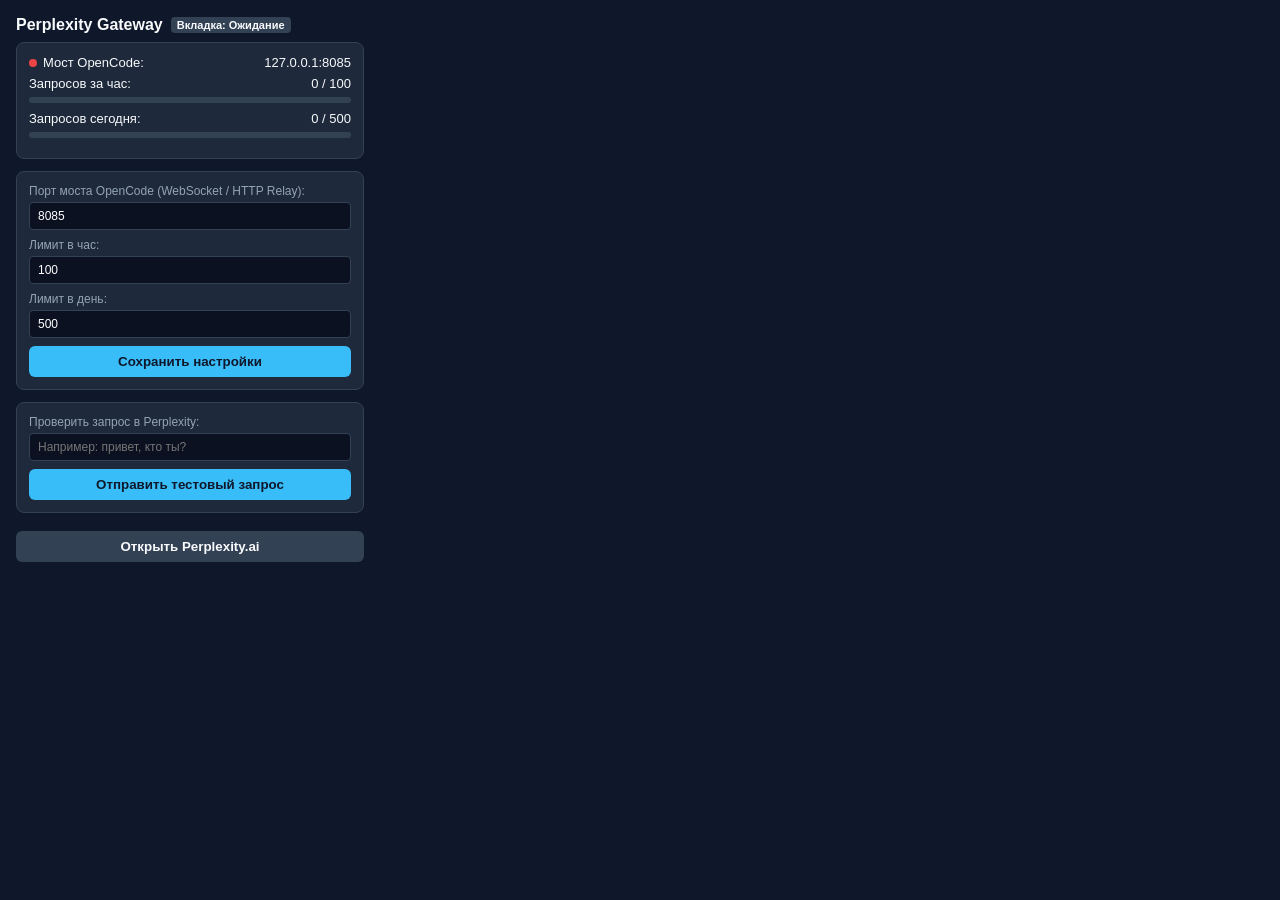
<file: extensions/perplexity-opencode-gateway/popup.html>
<!DOCTYPE html>
<html lang="ru">
<head>
  <meta charset="UTF-8">
  <title>Perplexity Gateway for OpenCode</title>
  <style>
    :root {
      --bg: #0f172a;
      --card-bg: #1e293b;
      --text: #f8fafc;
      --text-muted: #94a3b8;
      --accent: #38bdf8;
      --accent-hover: #0ea5e9;
      --success: #22c55e;
      --danger: #ef4444;
      --border: #334155;
    }
    body {
      width: 380px;
      margin: 0;
      padding: 16px;
      font-family: -apple-system, BlinkMacSystemFont, "Segoe UI", Roboto, sans-serif;
      background-color: var(--bg);
      color: var(--text);
      box-sizing: border-box;
    }
    h2 {
      margin-top: 0;
      margin-bottom: 8px;
      font-size: 16px;
      display: flex;
      align-items: center;
      gap: 8px;
    }
    .badge {
      font-size: 11px;
      padding: 2px 6px;
      border-radius: 4px;
      background: var(--border);
    }
    .badge.active {
      background: #15803d;
      color: #fff;
    }
    .card {
      background: var(--card-bg);
      border: 1px solid var(--border);
      border-radius: 8px;
      padding: 12px;
      margin-bottom: 12px;
    }
    .stat-row {
      display: flex;
      justify-content: space-between;
      margin-bottom: 6px;
      font-size: 13px;
    }
    .stat-row:last-child {
      margin-bottom: 0;
    }
    .progress-bar {
      height: 6px;
      background: var(--border);
      border-radius: 3px;
      overflow: hidden;
      margin-top: 4px;
      margin-bottom: 8px;
    }
    .progress-fill {
      height: 100%;
      background: var(--accent);
      width: 0%;
      transition: width 0.3s;
    }
    label {
      font-size: 12px;
      color: var(--text-muted);
      display: block;
      margin-bottom: 4px;
    }
    input[type="number"], input[type="text"], textarea {
      width: 100%;
      box-sizing: border-box;
      background: #0b1120;
      border: 1px solid var(--border);
      border-radius: 4px;
      padding: 6px 8px;
      color: #fff;
      font-size: 12px;
      margin-bottom: 8px;
    }
    button {
      width: 100%;
      background: var(--accent);
      border: none;
      color: #0f172a;
      font-weight: 600;
      padding: 8px 12px;
      border-radius: 6px;
      cursor: pointer;
      transition: background 0.2s;
    }
    button:hover {
      background: var(--accent-hover);
    }
    .btn-secondary {
      background: var(--border);
      color: var(--text);
      margin-top: 6px;
    }
    .btn-secondary:hover {
      background: #475569;
    }
    .status-indicator {
      display: inline-block;
      width: 8px;
      height: 8px;
      border-radius: 50%;
      background: var(--danger);
      margin-right: 6px;
    }
    .status-indicator.connected {
      background: var(--success);
    }
    #testResponse {
      margin-top: 8px;
      padding: 8px;
      background: #090d16;
      border: 1px solid var(--border);
      border-radius: 4px;
      max-height: 120px;
      overflow-y: auto;
      font-size: 11px;
      white-space: pre-wrap;
      display: none;
    }
  </style>
</head>
<body>
  <h2>
    Perplexity Gateway
    <span id="tabBadge" class="badge">Вкладка: Ожидание</span>
  </h2>

  <!-- Status card -->
  <div class="card">
    <div class="stat-row">
      <span><span id="agentDot" class="status-indicator"></span>Мост OpenCode:</span>
      <span id="agentStatus">127.0.0.1:8085</span>
    </div>
    <div class="stat-row">
      <span>Запросов за час:</span>
      <span id="hourStats">0 / 100</span>
    </div>
    <div class="progress-bar">
      <div id="hourProgress" class="progress-fill"></div>
    </div>
    <div class="stat-row">
      <span>Запросов сегодня:</span>
      <span id="dayStats">0 / 500</span>
    </div>
    <div class="progress-bar">
      <div id="dayProgress" class="progress-fill"></div>
    </div>
  </div>

  <!-- Configuration -->
  <div class="card">
    <label for="wsPort">Порт моста OpenCode (WebSocket / HTTP Relay):</label>
    <input type="number" id="wsPort" value="8085">

    <label for="maxPerHour">Лимит в час:</label>
    <input type="number" id="maxPerHour" value="100">

    <label for="maxPerDay">Лимит в день:</label>
    <input type="number" id="maxPerDay" value="500">

    <button id="saveBtn">Сохранить настройки</button>
  </div>

  <!-- Manual Test -->
  <div class="card">
    <label for="testPrompt">Проверить запрос в Perplexity:</label>
    <input type="text" id="testPrompt" placeholder="Например: привет, кто ты?">
    <button id="sendTestBtn">Отправить тестовый запрос</button>
    <div id="testResponse"></div>
  </div>

  <button class="btn-secondary" id="openPerplexityBtn">Открыть Perplexity.ai</button>

  <script src="popup.js"></script>
</body>
</html>
</file>
